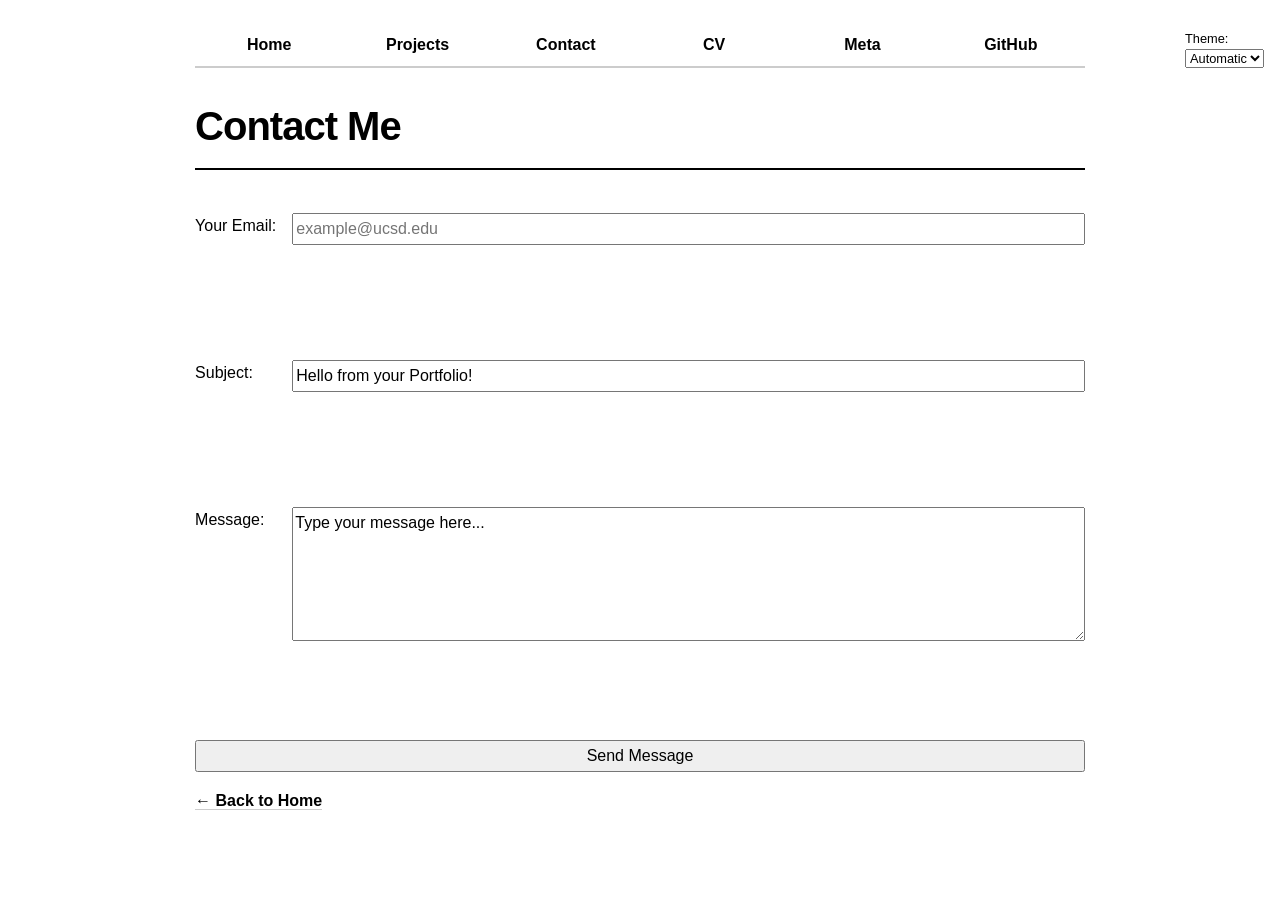
<file: contact/index.html>
<!DOCTYPE html>
<html lang="en">
<head>
    <meta charset="UTF-8">
    <title>Contact : Roxanne Wang</title>
    <link rel="stylesheet" href="../style.css">

</head>
<body>

    

    <h1>Contact Me</h1>

    <form action="mailto:row005@ucsd.edu" method="POST" enctype="text/plain">
        
        <label>
            Your Email: 
            <input type="email" name="email" placeholder="example@ucsd.edu" required>
        </label>
        <br><br>

        <label>
            Subject: 
            <input type="text" name="subject" value="Hello from your Portfolio!">
        </label>
        <br><br>

        <label>
            Message: 
            <br>
            <textarea name="body" rows="5" cols="30">Type your message here...</textarea>
        </label>
        <br><br>

        <button type="submit">Send Message</button>
    </form>

    <p><a href="../">← Back to Home</a></p>
    <script type="module" src="../global.js"></script>
</body>
</html>
</file>
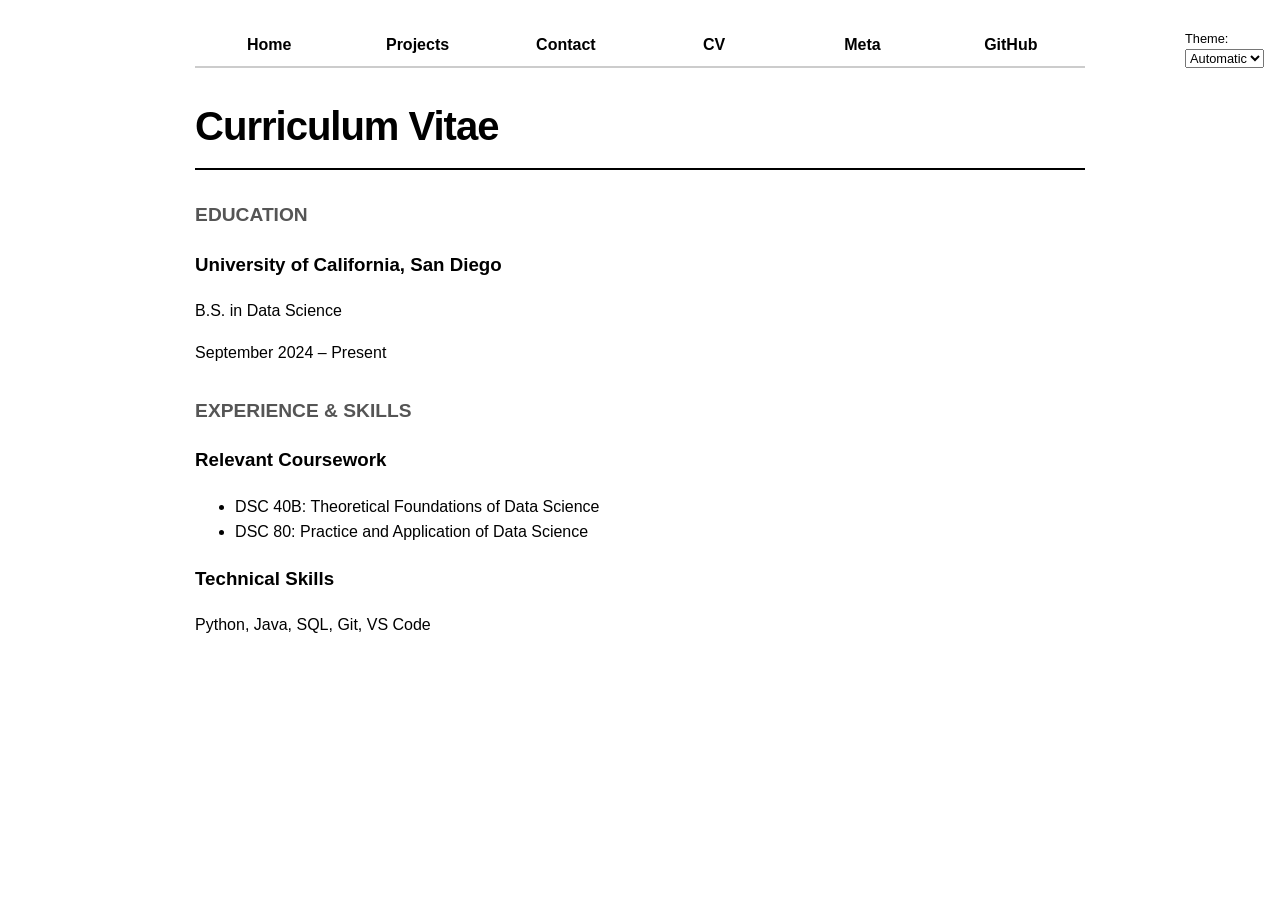
<file: cv/index.html>
<!DOCTYPE html>
<html lang="en">
<head>
    <meta charset="UTF-8">
    <title>CV : Roxanne Wang</title>
    <link rel="stylesheet" href="../style.css">
</head>
<body>
    

    <h1>Curriculum Vitae</h1>
    <section>
        <h2>Education</h2>
        <article>
            <h3>University of California, San Diego</h3>
            <p>B.S. in Data Science</p>
            <p><time datetime="2024-09">September 2024</time> – Present</p>
        </article>
    </section>
    <section>
        <h2>Experience & Skills</h2>
        <article>
            <h3>Relevant Coursework</h3>
            <ul>
                <li>DSC 40B: Theoretical Foundations of Data Science</li>
                <li>DSC 80: Practice and Application of Data Science</li>
            </ul>
        </article>
        
        <article>
            <h3>Technical Skills</h3>
            <p>Python, Java, SQL, Git, VS Code</p>
        </article>
    </section>
    <script type="module" src="../global.js"></script>
</body>
</html>
</file>
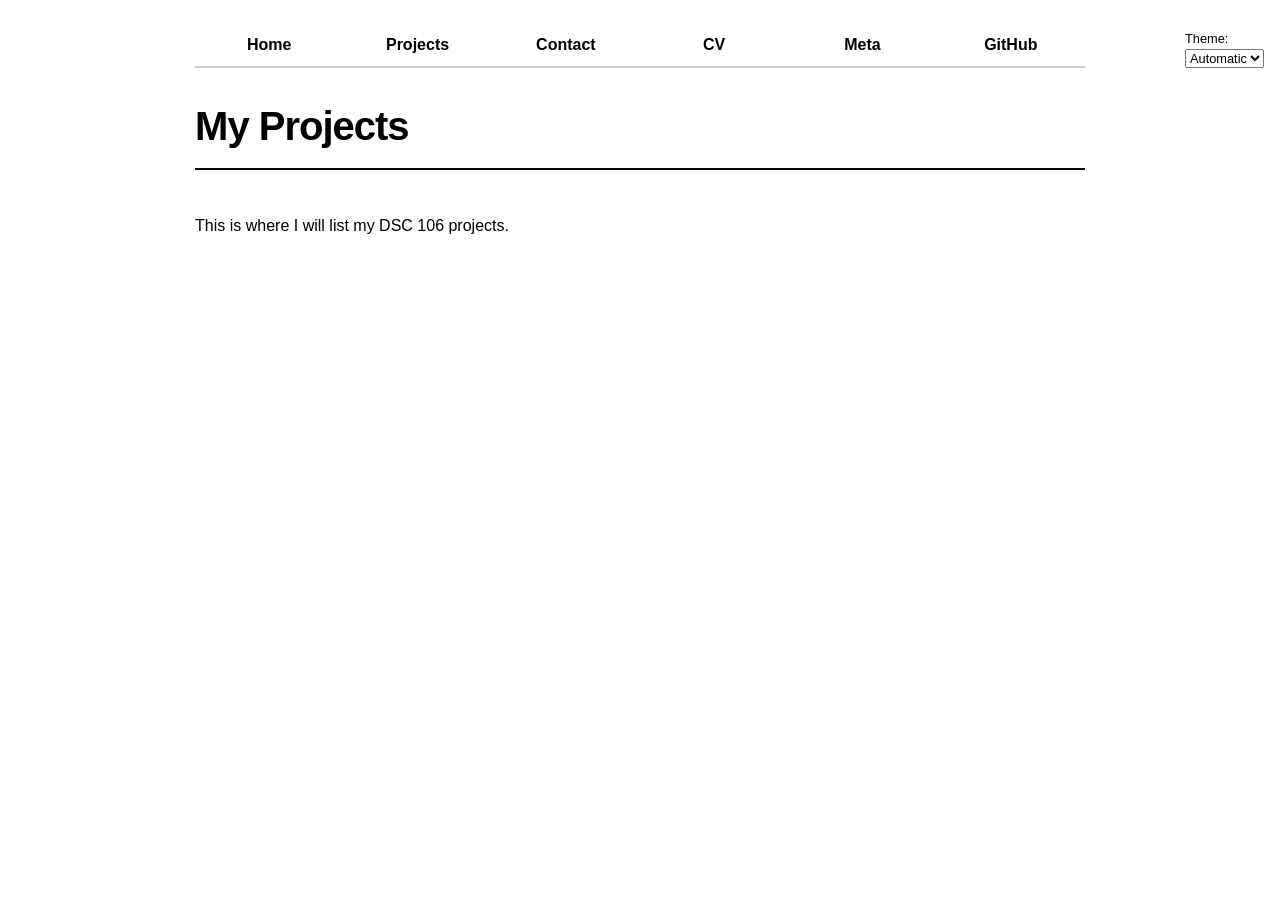
<file: projects/index.html>
<!DOCTYPE html>
<html lang="en">
<head>
    <meta charset="UTF-8">
    <title>Projects : Roxanne Wang</title>
    <link rel="stylesheet" href="../style.css">
</head>
<body>
    

    <h1>My Projects</h1>
    <div class="projects"></div>
    <p>This is where I will list my DSC 106 projects.</p>
    <script type="module" src="../global.js"></script>
    <script src="https://d3js.org/d3.v7.min.js"></script>
    <script type="module" src="projects.js"></script>
</body>
</html>
</file>
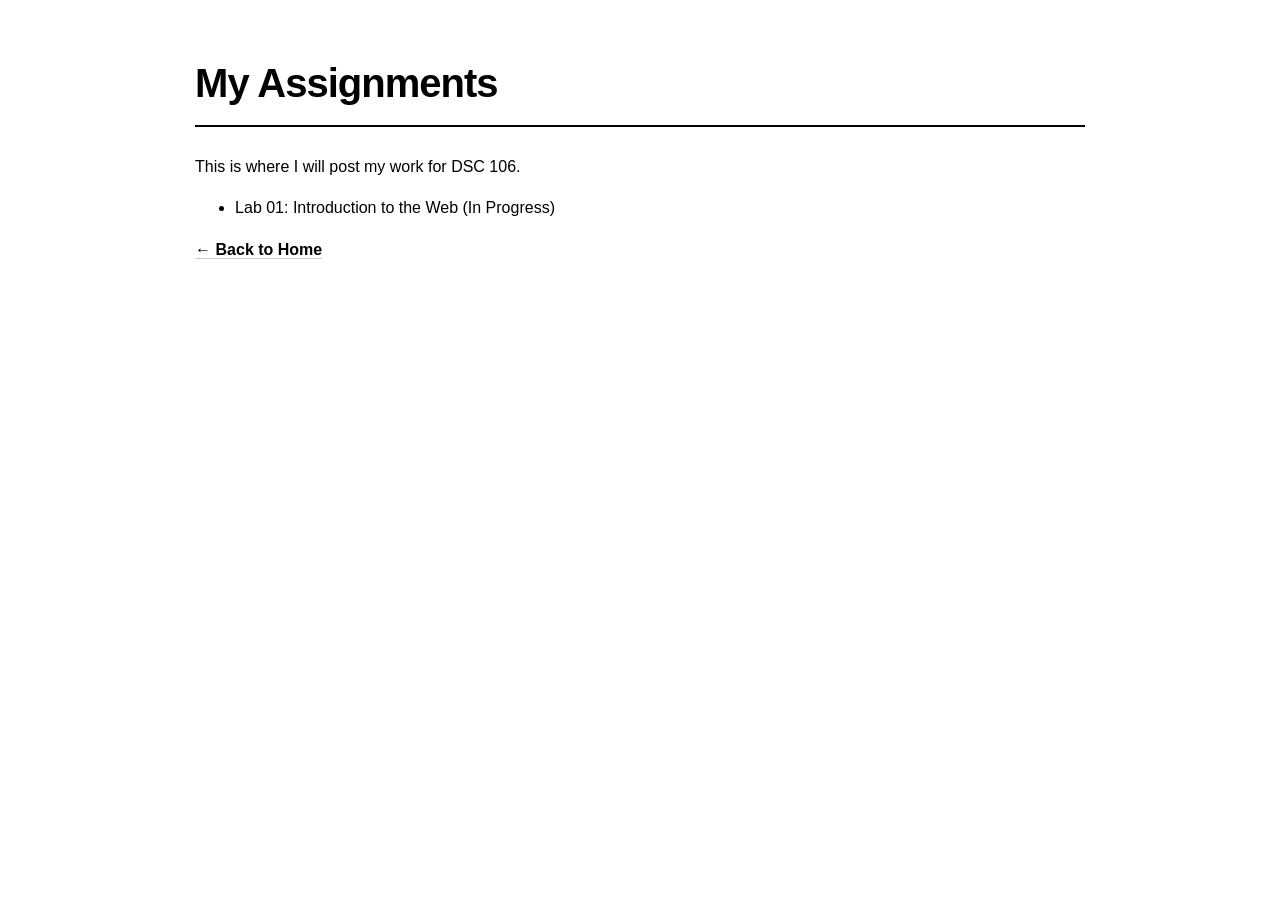
<file: assignments.html>
<!DOCTYPE html>
<html lang="en">
<head>
    <meta charset="UTF-8">
    <title>Assignments : Roxanne Wang</title>
    <link rel="stylesheet" href="style.css">
</head>
<body>
    <h1>My Assignments</h1>
    <p>This is where I will post my work for DSC 106.</p>

    <ul>
        <li>Lab 01: Introduction to the Web (In Progress)</li>
    </ul>

    <p><a href="index.html">← Back to Home</a></p>
</body>
</html>
</file>
<file: style.css>
/* This sets the overall vibe of the page */
body {
    background-color: canvas;
    color: canvastext;
    font-family: 'Helvetica Neue', Helvetica, Arial, sans-serif;
    line-height: 1.6;
    max-width: 100ch;
    margin-inline: auto;
    padding: 1rem;
}

/* Styling your main heading */
h1 {
    font-size: 2.5rem;
    letter-spacing: -1px;
    border-bottom: 2px solid currentColor;
    padding-bottom: 10px;
}

/* Styling subheaders */
h2 {
    color: #555;
    margin-top: 30px;
    text-transform: uppercase;
    font-size: 1.2rem;
}

/* Making your image look clean */
img {
    border-radius: 8px;
    box-shadow: 0 4px 15px rgba(0,0,0,0.1);
    margin: 20px 0;
    max-width: 100%;
}

/* Styling your links */
a {
    color: inherit;
    text-decoration: none;
    font-weight: bold;
    border-bottom: 1px solid #ccc;
    transition: 0.3s;
}

a:hover {
    color: #ff4757;
    border-bottom: 1px solid #ff4757;
}

:root {
    --color-accent: #ff4757;
}

html {
    color-scheme: light dark;
    accent-color: var(--color-accent);
}

nav {
    display: flex;
    margin-bottom: 1rem;
    border-bottom: 1px solid #ccc;
}

nav ul,
nav li {
    display: contents;
}

nav a {
    flex: 1;
    text-decoration: none;
    color: inherit;
    text-align: center;
    padding: 0.5em;
}

nav a.current {
    border-bottom: 0.4em solid #666;
    padding-bottom: 0.1em;
}

nav a:hover {
    border-bottom: 0.4em solid var(--color-accent);
    background-color: color-mix(in oklch, var(--color-accent), canvas 85%);
}

input,
textarea,
button,
select {
    font: inherit;
}

label {
    display: block;
    margin-block: 1em;
}

form {
    display: grid;
    grid-template-columns: auto 1fr;
    gap: 1em;
}

label {
    display: grid;
    grid-template-columns: subgrid;
    grid-column: 1 / -1;
}

form button {
    grid-column: 1 / -1;
}

.projects {
    display: grid;
    grid-template-columns: repeat(auto-fill, minmax(15em, 1fr));
    gap: 1em;
}

.projects article {
    display: grid;
    grid-template-rows: subgrid;
    grid-row: span 3;
}

.projects h2 {
    margin: 0;
}

.color-scheme {
    position: absolute;
    top: 1rem;
    right: 1rem;
    font-size: 80%;
}

#profile-stats {
    display: grid;
    grid-template-columns: repeat(4, 1fr);
    gap: 1rem;
  }
  
  #profile-stats p {
    background: #f5f5f5;
    padding: 1rem;
    border-radius: 12px;
    text-align: center;
  }

  .tooltip {
    position: fixed;
    background: white;
    border: 1px solid #999;
    border-radius: 8px;
    padding: 0.75rem;
    box-shadow: 0 4px 12px rgb(0 0 0 / 20%);
    pointer-events: none;
    z-index: 10;
  }
  
  .tooltip dt {
    font-weight: bold;
  }
  
  .tooltip dd {
    margin: 0 0 0.5rem 0;
  }

  circle.selected {
    fill: orange;
    stroke: black;
    stroke-width: 2px;
  }
  
  .brush .selection {
    fill: steelblue;
    fill-opacity: 0.2;
    stroke: steelblue;
  }
</file>
